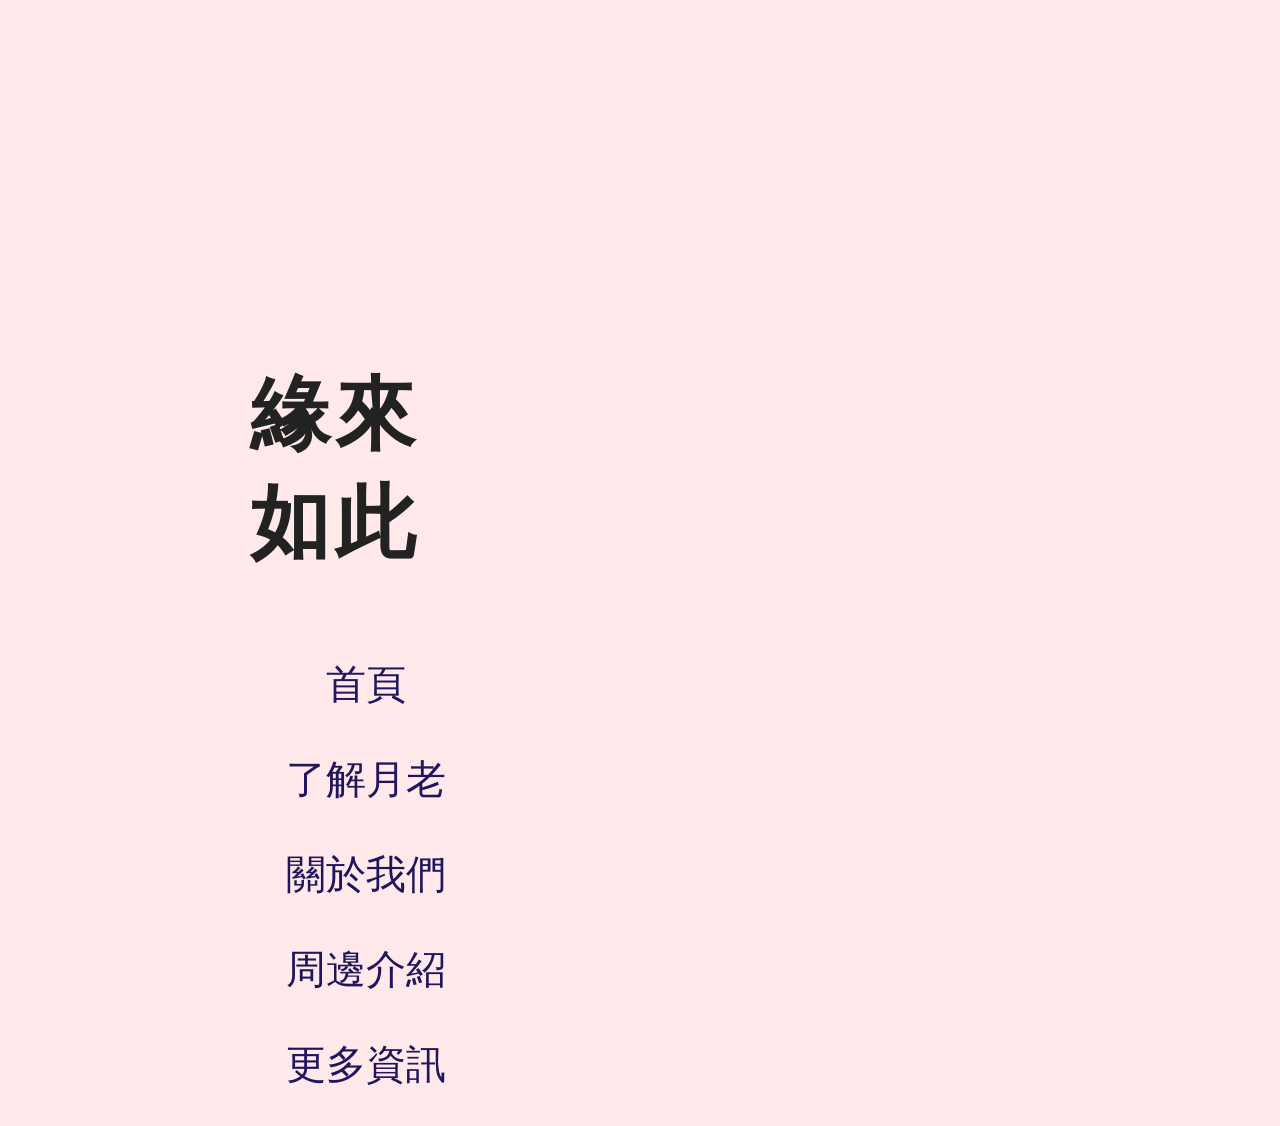
<file: index.html>
<!DOCTYPE html>
<html lang="zh-Hant">
<head>
    <meta charset="UTF-8">
    <meta name="viewport" content="width=device-width, initial-scale=1.0">
    <title>月老</title>
    <link rel="stylesheet" href="CSS/style.css" />
</head>
<body>

    <div class="bigp"></div>

        <h1>緣來 <br> 如此</h1>

    </div>

<div class="nav">

    <div class="box1">

        <ul>
            <li><a href="index.html">首頁</a></li>
             <li><a href="work.html">了解月老</a></li>
            <li><a href="about.html">關於我們</a></li>
            <li><a href="video.html">周邊介紹</a></li>
            <li><a href="info.html">更多資訊</a></li>
        </ul>

    </div>

</div>   

    
</body>
</html>
</file>
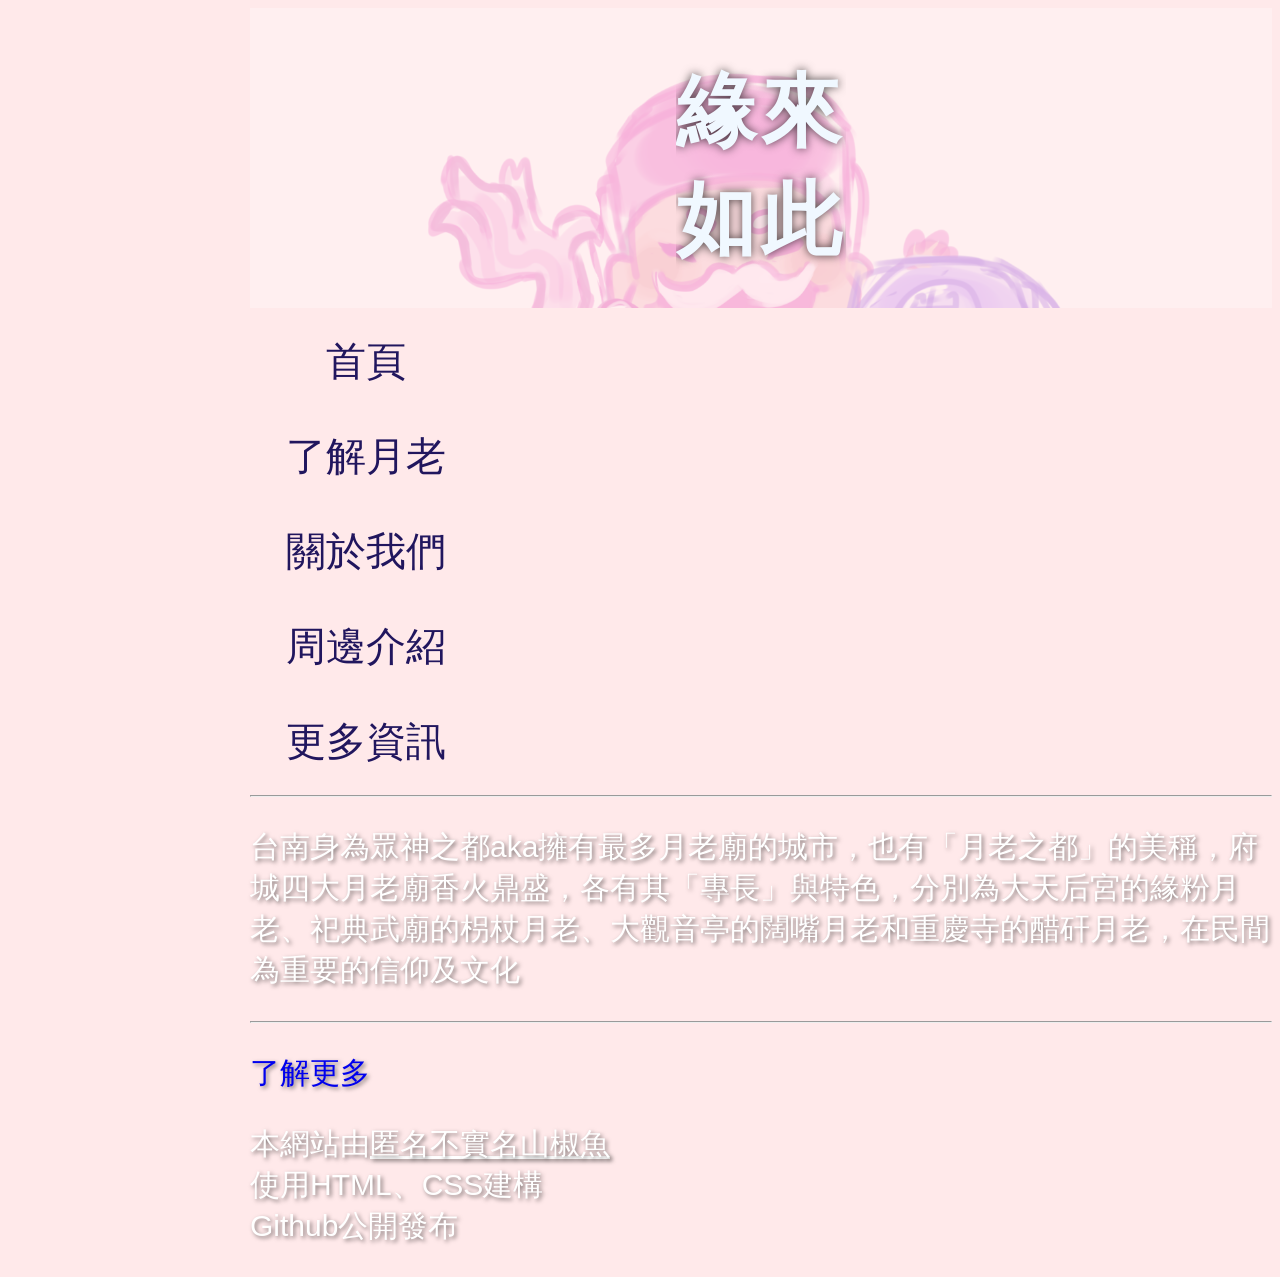
<file: about.html>
<!DOCTYPE html>
<html lang="zh-Hant">
<head>
    <meta charset="UTF-8">
    <meta name="viewport" content="width=device-width, initial-scale=1.0">
    <title>月老</title>
    <link rel="stylesheet" href="CSS/style.css" />
</head>
<body>
     
<div class="bigp">

    <img src="images/bigpain.png" alt="底圖">

    <h1>緣來 <br> 如此</h1>

</div>

<div class="nav">

    <div class="box1">

        <ul>
            <li><a href="index.html">首頁</a></li>
             <li><a href="work.html">了解月老</a></li>
            <li><a href="about.html">關於我們</a></li>
            <li><a href="video.html">周邊介紹</a></li>
            <li><a href="info.html">更多資訊</a></li>
        </ul>

    </div>

</div>   

<hr>

<div class="story">

    <p>台南身為眾神之都aka擁有最多月老廟的城市，也有「月老之都」的美稱，府城四大月老廟香火鼎盛，各有其「專長」與特色，分別為大天后宮的緣粉月老、祀典武廟的枴杖月老、大觀音亭的闊嘴月老和重慶寺的醋矸月老，在民間為重要的信仰及文化
    </p>

</div>

<div class="avatarborder">

    <div class="avatar-frame"></div>
    <div class="avatar-frame"></div>
    <div class="avatar-frame"></div>

</div>


















    
<hr>

<p class="rick"><a href="https://youtu.be/dQw4w9WgXcQ?si=wvAesgZebdojlay7" target="_blank">了解更多</a></p>

<div class="intro">
    
    <p>
        本網站由<u>匿名不實名山椒魚</u><br>
        使用HTML、CSS建構<br>
        Github公開發布
    </p>
   
</div>

    
</body>
</html>
</file>
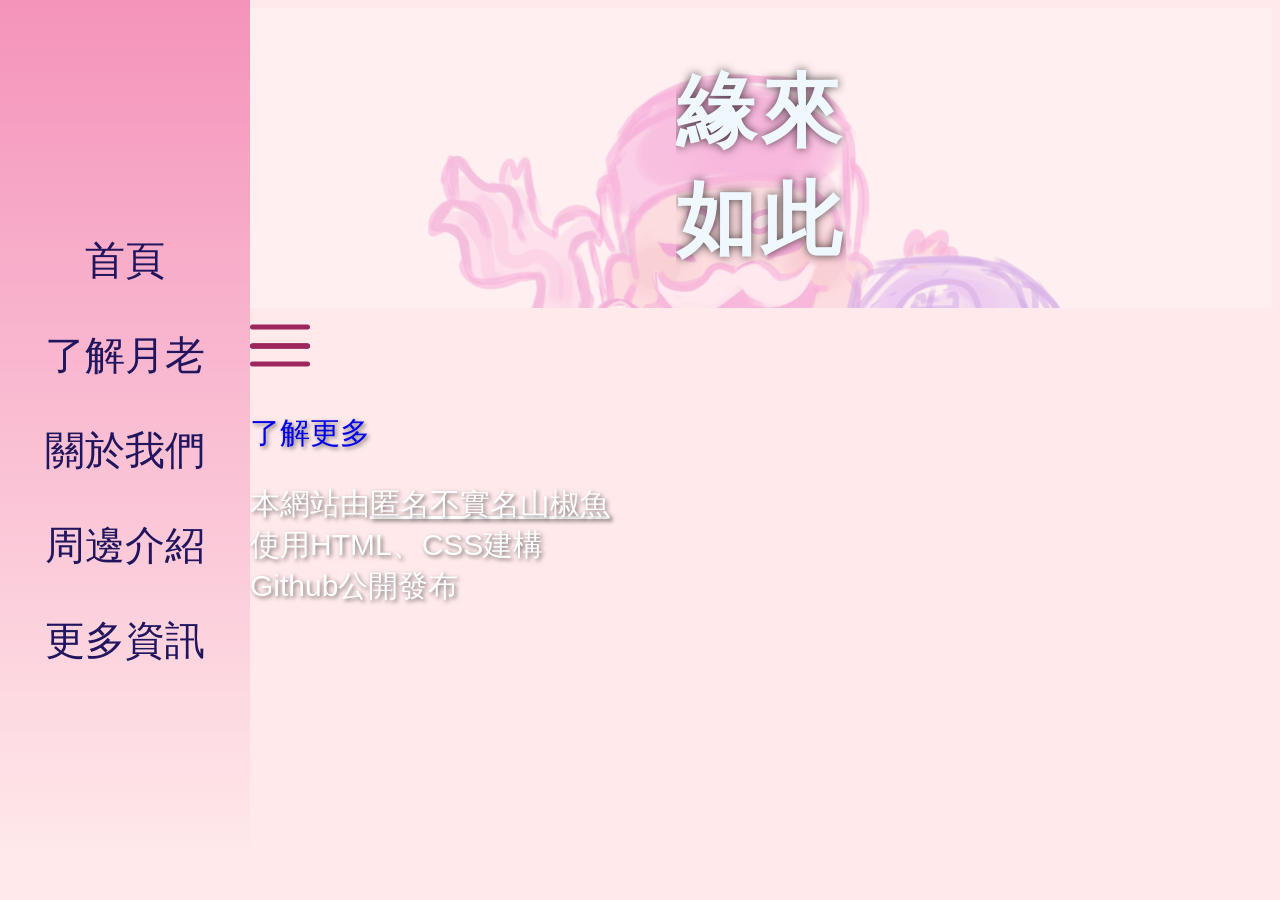
<file: info.html>
<!DOCTYPE html>
<html lang="zh-Hant">
<head>
    <meta charset="UTF-8">
    <meta name="viewport" content="width=device-width, initial-scale=1.0">
    <title>月老</title>
    <link rel="stylesheet" href="CSS/style.css" />
</head>
<body>
    
<div class="bigp">

    <img src="images/bigpain.png" alt="底圖">

    <h1>緣來 <br> 如此</h1>

</div>

<div class="off-screen-menu">

    <ul>
        <li><a href="index.html">首頁</a></li>
        <li><a href="work.html">了解月老</a></li>
        <li><a href="about.html">關於我們</a></li>
        <li><a href="video.html">周邊介紹</a></li>
        <li><a href="info.html">更多資訊</a></li>
    </ul>

</div>

<nav>
    <div class="ham-menu">

        <span></span>
        <span></span>
        <span></span>
        <span></span>
        <span></span>
        
    </div>
</nav>


<p class="rick"><a href="https://youtu.be/dQw4w9WgXcQ?si=wvAesgZebdojlay7" target="_blank">了解更多</a></p>

<div class="intro">
    
    <p>
        本網站由<u>匿名不實名山椒魚</u><br>
        使用HTML、CSS建構<br>
        Github公開發布
    </p>
   
</div>

<script src="./JS/other.js"></script>
    
</body>
</html>
</file>
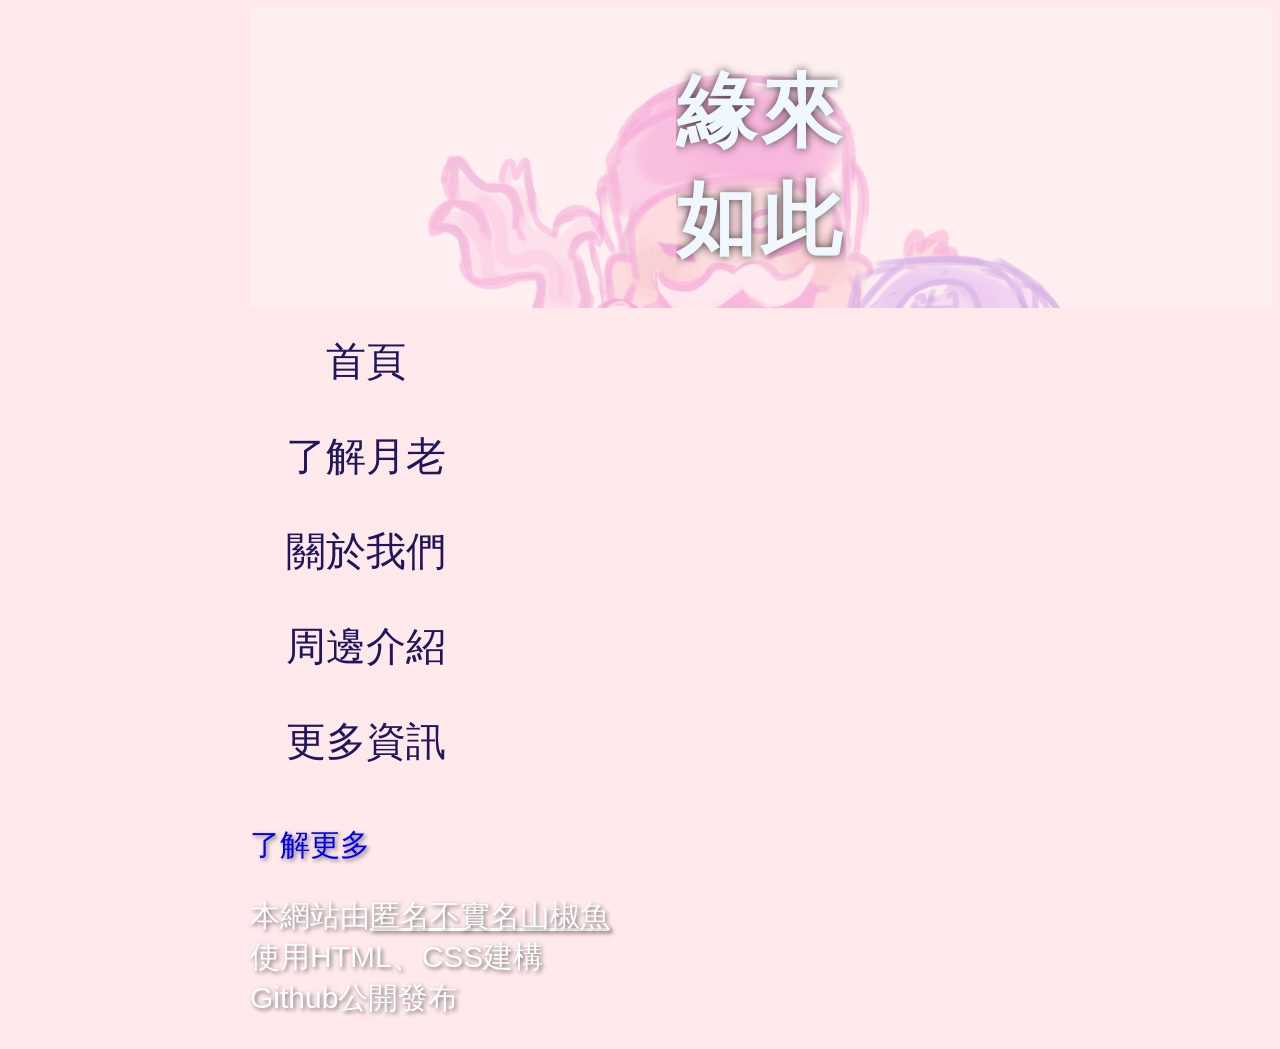
<file: video.html>
<!DOCTYPE html>
<html lang="zh-Hant">
<head>
    <meta charset="UTF-8">
    <meta name="viewport" content="width=device-width, initial-scale=1.0">
    <title>月老</title>
    <link rel="stylesheet" href="CSS/style.css" />
</head>
<body>

<div class="bigp">

    <img src="images/bigpain.png" alt="底圖">

    <h1>緣來 <br> 如此</h1>

</div>

<div class="nav">

    <div class="box1">

        <ul>
            <li><a href="index.html">首頁</a></li>
             <li><a href="work.html">了解月老</a></li>
            <li><a href="about.html">關於我們</a></li>
            <li><a href="video.html">周邊介紹</a></li>
            <li><a href="info.html">更多資訊</a></li>
        </ul>

    </div>

</div>   


<p class="rick"><a href="https://youtu.be/dQw4w9WgXcQ?si=wvAesgZebdojlay7" target="_blank">了解更多</a></p>

<div class="intro">
    
    <p>
        本網站由<u>匿名不實名山椒魚</u><br>
        使用HTML、CSS建構<br>
        Github公開發布
    </p>
   
</div>

    
</body>
</html>
</file>
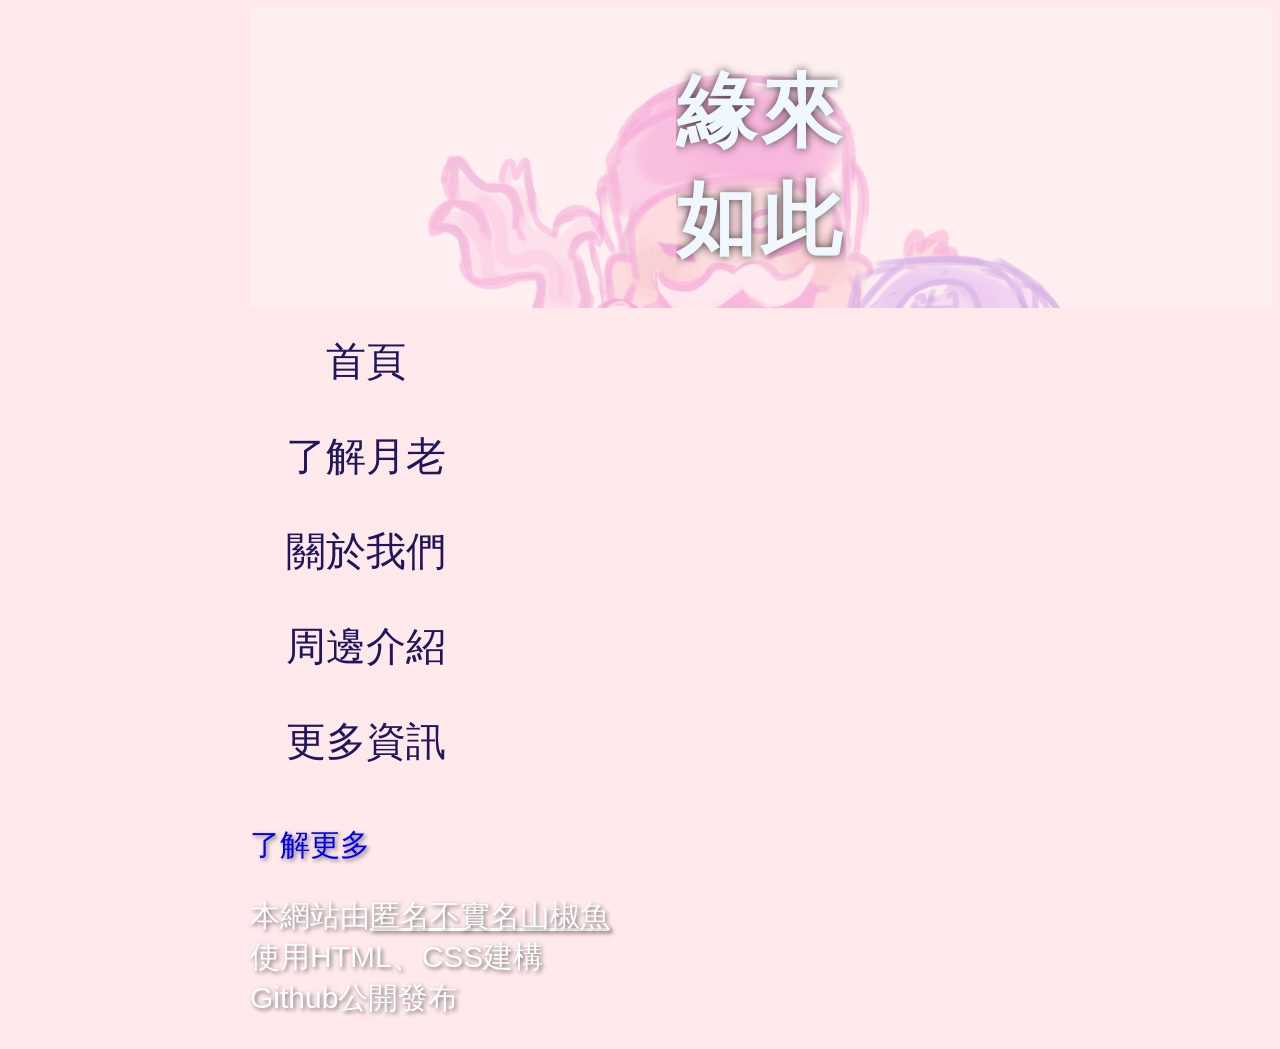
<file: work.html>
<!DOCTYPE html>
<html lang="zh-Hant">
<head>
    <meta charset="UTF-8">
    <meta name="viewport" content="width=device-width, initial-scale=1.0">
    <title>月老</title>
    <link rel="stylesheet" href="CSS/style.css" />
</head>
<body>

<div class="bigp">

    <img src="images/bigpain.png" alt="底圖">

    <h1>緣來 <br> 如此</h1>

</div>

<div class="nav">

    <div class="box1">

        <ul>
            <li><a href="index.html">首頁</a></li>
             <li><a href="work.html">了解月老</a></li>
            <li><a href="about.html">關於我們</a></li>
            <li><a href="video.html">周邊介紹</a></li>
            <li><a href="info.html">更多資訊</a></li>
        </ul>

    </div>

</div>   

<p class="rick"><a href="https://youtu.be/dQw4w9WgXcQ?si=wvAesgZebdojlay7" target="_blank">了解更多</a></p>

<div class="intro">
    
    <p>
        本網站由<u>匿名不實名山椒魚</u><br>
        使用HTML、CSS建構<br>
        Github公開發布
    </p>
   
</div>

    
</body>
</html>
</file>
<file: CSS/style.css>
/*框架用*/

html {

  scroll-behavior: smooth;

  user-select: none;

}

body {

  padding: 0;
  margin-left: 250px;
  background-color: #ffe9ea;
  font: 1em sans-serif;
  
}

h1 {
  
  color: #222;
  font-family: fantasy , "Source Sans Pro", sans-serif;
  font-size: 5em;
  letter-spacing: 5px;
  font-weight: 700;

}

p {

  font-size: 30px;
  font-family: Arial;
  color: white;
  text-shadow: 2px 2px 4px rgba(0,0,0,0.5);

}

a {

  text-decoration: none;

}

hr {

  margin: 0px 0px 8px;

}

/*半透明底圖*/

.bigp {
  
  height: 300px;
  overflow: hidden;
  position: relative;
  text-align: center;

}

.bigp img {

  opacity: 0.3;
  width: 100%;
  
}

.bigp h1 {

  position: absolute;
  top: 35%;
  left: 50%;
  transform: translate(-50%, -50%);
  color: aliceblue;
  text-shadow: 0 0 10px rgba(0, 0, 0, 0.7);
  overflow: hidden;
  
}

/*導覽*/


/*.nav {
 
  width: 100%;
  display: flex;
  justify-content: flex-end;
  font-family:Arial, Helvetica, sans-serif;

}
*/

/*原色碼#FF2DC6 rgba(255 ,45 ,198 , 0.5);*/

/*

.box1 {
  
  width: 250px;
  height: 100vh;
  position: fixed;
  left: 0;
  top: 0;
  background: linear-gradient(to bottom,rgba(234, 62, 141, 0.5),transparent 95%);
  padding: 20px;
  box-sizing: border-box;

  }

*/

/*.box1 {

  background: linear-gradient(to bottom, rgba(234, 62, 141, 0.5), transparent 95%);
  width: 100%;
  padding: 20px;
  display: flex;
  justify-content: center;

}
*/

ul {

  height: 100%;
  display: flex;
  flex-direction: column;
  justify-content: center;
  align-items: center;
  margin: 0;
  padding: 0;
  list-style: none;
  gap: 20px;

}

/*ul {

  margin: 30px 30px;
  padding: 0;
  display: flex;
  list-style: none;

}
*/

ul li {

  list-style: none;
  padding: 10px 20px;
  transition: .5s;

}

ul li a {

  text-decoration: none;
  text-transform: uppercase;
  font-size: 2.5em;
  color: #21165e;
  position: relative;
  display: block;
  text-align: center;

}

ul:hover li {

  opacity: .2;
  filter: blur(2px);

}

ul li:hover {

  opacity: 1;
  filter: blur(0px);

}

/*停留取消

ul li a::before {

  content: '';
  width: 10;
  height: 5px;
  background: #FAFF94;
  position: absolute;
  top: 100%;
  left: 0;
  transition: .5s;

}

*/

ul li:hover a::before {

  width: 50%;
  transform: translateX(100%);

}



/* 漢堡菜單測試 */

.off-screen-menu {
  
  background: linear-gradient(to bottom,rgba(234, 62, 141, 0.5),transparent 95%);
  height: 100vh;
  width: 250px;
  max-width: 450px;
  position: fixed;
  top: 0;
  left: 0;
  right: -450px;
  display: flex;
  flex-direction: column;
  justify-content: center;
  align-items: center;
  text-align: center;
  transition: .3s ease;
  padding: 20px;
  box-sizing: border-box;

}

.off-screen-menu.active {

  right: 0;

}

.nav {

  padding: 1rem;
  display: flex;
  font-family: Arial, Helvetica, sans-serif;

}

/* ham menu */

.ham-menu {
    height: 75px;
    width: 60px;
    margin-left: 10;
    position: relative;
}
.ham-menu span {
    height: 5px;
    width: 100%;
    background-color: rgb(156, 38, 93);
    border-radius: 25px;
    position: absolute;
    left: 50%;
    top: 50%;
    transform: translate(-50%, -50%);
    transition: .3s ease;
}
.ham-menu span:nth-child(1) {
    top: 25%;
}
.ham-menu span:nth-child(3) {
    top: 75%;
}
.ham-menu.active span {
    background-color: white;
}
.ham-menu.active span:nth-child(1) {
    top: 50%;
    transform: translate(-50%, -50%) rotate(45deg);
}
.ham-menu.active span:nth-child(2) {
    opacity: 0;
}
.ham-menu.active span:nth-child(3) {
    top: 50%;
    transform: translate(-50%, -50%) rotate(-45deg);
}
</file>
